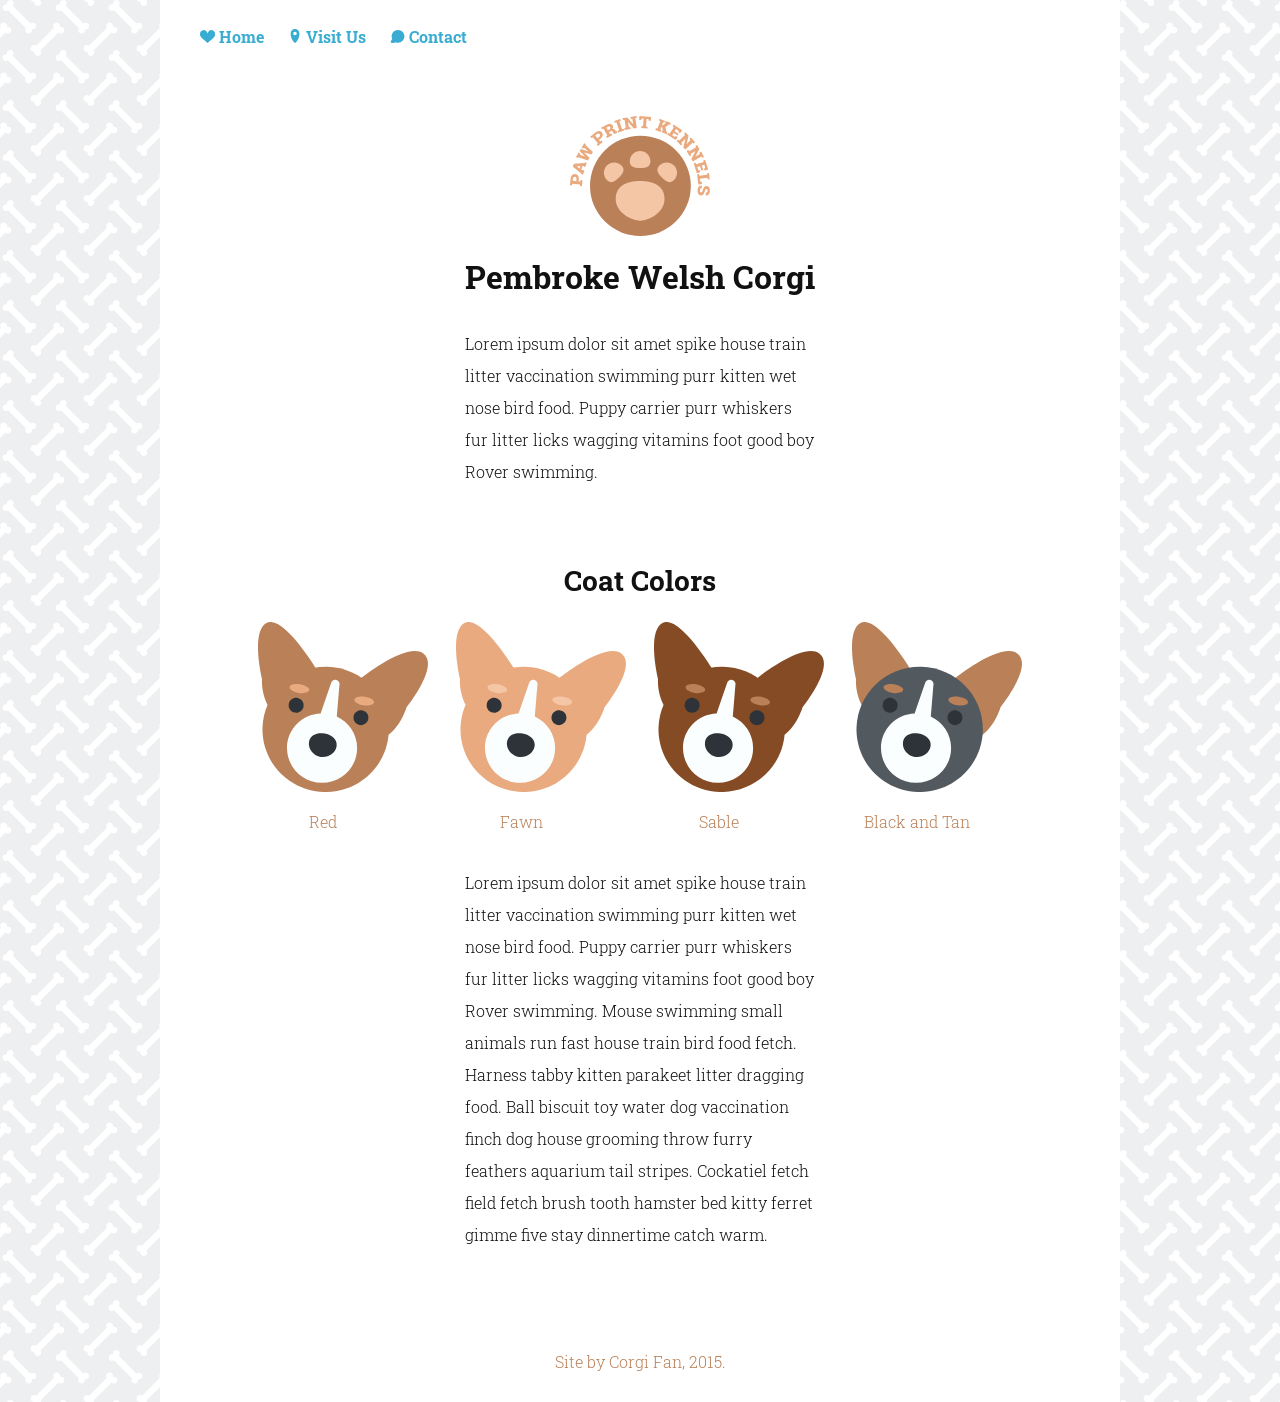
<file: index.html>
<!doctype html>
<html lang="en">

  <head>
    <meta charset="utf-8">
    <title>Pembroke Welsh Corgis</title>
    <meta name="viewport" content="width=device-width, initial-scale=1.0">
    <link rel="stylesheet" href="styles.css">
    <link href='https://fonts.googleapis.com/css?family=Roboto+Slab:700,300' rel='stylesheet' type='text/css'>
  </head>

  <body>

    <div id="container">

      <header>

        <nav>
          <ul>
            <li>
              	<a href="#">
              		<svg class="nav_svg nav_heart" version="1.1" xmlns="http://www.w3.org/2000/svg" xmlns:xlink="http://www.w3.org/1999/xlink" x="0px" y="0px" viewBox="0 0 28 24" style="enable-background:new 0 0 28 24;" xml:space="preserve">
						<path class="heart_st0" d="M28,7.1C28,4.2,25.5,0,20.7,0C15.8,0,14,6.6,14,6.6S12.2,0,7.3,0C2.5,0,0,4.2,0,7.1c0,2.1-0.6,3.7,4.2,8.7
							C6.3,18,9.7,19.7,14,24c4.3-4.3,7.8-6,9.8-8.1C28.6,10.9,28,9.2,28,7.1z"/>
					</svg> 
              		<span>Home</span>
              	</a>
            </li>
            <li>
              	<a href="#">
					<svg class="nav_svg nav_location" version="1.1" xmlns="http://www.w3.org/2000/svg" xmlns:xlink="http://www.w3.org/1999/xlink" x="0px" y="0px" 
					viewBox="0 0 24 24" style="enable-background:new 0 0 24 24;" xml:space="preserve">
						<path class="location_st0" d="M19.5,7.1C19.3,3.2,16,0,12.1,0c0,0,0,0,0,0c0,0,0,0,0,0c-2,0-3.9,0.8-5.3,2.2c-1.3,1.3-2.1,3-2.3,4.9
							c0,0.1,0,0.9,0,0.9c0.3,9.3,6.2,15,6.9,15.7c0.2,0.2,0.4,0.3,0.7,0.3c0.2,0,0.5-0.1,0.7-0.3c0.7-0.6,6.5-6.4,6.8-15.6
							C19.5,7.9,19.5,7.2,19.5,7.1z M9,7.5c0-1.7,1.3-3,3-3c1.7,0,3,1.3,3,3c0,1.7-1.3,3-3,3C10.3,10.5,9,9.2,9,7.5z"/>
					</svg>
                	<span> Visit Us </span>
              	</a>
            </li>
            <li>
              	<a href="#">
	                <svg class="nav_svg nav_contact" version="1.1" xmlns="http://www.w3.org/2000/svg" xmlns:xlink="http://www.w3.org/1999/xlink" x="0px" y="0px" viewBox="0 0 28 24" style="enable-background:new 0 0 28 24;" xml:space="preserve">
						<path class="contact_st0" d="M10.1,22.5c1.5,0.7,3.1,1,4.8,1c6.5,0,11.8-5.3,11.8-11.8C26.6,5.3,21.3,0,14.8,0C8.3,0,3.1,5.3,3.1,11.8
							c0,1.8,0.4,3.5,1.1,5c-0.1,0.1-3.9,4.8-2.5,6.2l0.5,0.5C3.7,25,9.9,22.7,10.1,22.5z"/>
					</svg>
                	<span> Contact </span>
              	</a>
            </li>
          </ul>
        </nav>

        <div class="logo_container">

        	<h1 class="logo_h1">PAW PRINT KENNELS</h1>

	        <svg class="logo" version="1.1" xmlns="http://www.w3.org/2000/svg" xmlns:xlink="http://www.w3.org/1999/xlink" x="0px" y="0px" 
	        viewBox="0 0 140 120" style="enable-background:new 0 0 140 120;" xml:space="preserve">
				<style type="text/css">
					
				</style>
				<g>
					<ellipse class="st0" cx="70.4" cy="69.9" rx="50.4" ry="50.1"/>
				</g>
				<g> <!-- "st1 is the logo text" -->
					<path class="st1" d="M0.6,62.5C0.8,61,1.3,59.8,2.1,59s1.9-1.2,3.1-1.1C6.4,58,7.3,58.5,8,59.5c0.7,1,0.9,2.2,0.8,3.7l-0.2,2.2
						l1.6,0.2l0.5-1.6l1.8,0.2l-0.6,6.1l-1.8-0.2L10,68.5l-7.7-0.7l-0.5,1.6L0,69.2l0.1-1.6L0.6,62.5z M6.3,65.2l0.2-2.2
						c0.1-0.6-0.1-1.1-0.4-1.5c-0.3-0.4-0.7-0.6-1.2-0.7c-0.5,0-0.9,0.1-1.3,0.4c-0.4,0.3-0.6,0.8-0.7,1.4l-0.2,2.2L6.3,65.2z"/>
					<path class="st1" d="M11.2,58.3l0.1-0.8l-8.4-6.7l1-3.1L14.6,47l0.4-0.8l1.7,0.5l-1.4,4.4l-1.6-0.5l0.1-0.7l-1.3,0l-1.2,3.8
						l1.1,0.8l0.4-0.6l1.6,0.5l-1.4,4.4L11.2,58.3z M9.6,52.5l0.8-2.5l-3.8,0.2l0,0.1L9.6,52.5z"/>
					<path class="st1" d="M15.9,28.2L15.5,29l7.4,7.1l-1.5,2.5l-7-2l0,0.1l5.1,5.1L18,44.4l-9.8-3.1L7.6,42L6,41l2.7-4.4l1.6,0.9
						l-0.4,1.2l5.1,1.9l0-0.1l-5.4-5.4l1.3-2.1l7.2,2.2l0-0.1L14,31.7l-0.8,0.9l-1.6-0.9l2.7-4.4L15.9,28.2z"/>
					<path class="st1" d="M25.3,16.4c1.2-1,2.3-1.5,3.5-1.5c1.2,0,2.2,0.4,3,1.3c0.8,0.9,1.1,2,0.9,3.1c-0.2,1.2-0.9,2.3-2,3.2L29,24.1
						l1.1,1.2l1.4-0.8l1.2,1.4l-4.7,4l-1.2-1.4l1-1.3l-5-5.9l-1.4,0.8l-1.2-1.4l1.2-1L25.3,16.4z M27.5,22.3l1.7-1.4
						c0.5-0.4,0.8-0.9,0.8-1.4c0.1-0.5-0.1-0.9-0.4-1.3c-0.3-0.4-0.7-0.6-1.3-0.6c-0.5,0-1,0.2-1.5,0.6l-1.7,1.4L27.5,22.3z"/>
					<path class="st1" d="M36.8,8.7c1.3-0.7,2.5-1,3.6-0.8c1.1,0.2,1.9,0.7,2.4,1.7c0.3,0.6,0.4,1.2,0.3,1.7c-0.1,0.6-0.4,1.2-0.8,1.8
						c0.7-0.2,1.4-0.1,1.9,0.2c0.5,0.3,0.9,0.7,1.3,1.3l0.3,0.6l0.9-0.3l0.9,1.6L44.7,18c-0.3,0-0.6-0.1-0.8-0.4
						c-0.2-0.3-0.4-0.6-0.6-0.9L42.9,16c-0.3-0.5-0.6-0.8-1-0.9c-0.4-0.1-0.8,0-1.3,0.2L39,16.2l1,1.9l1.5-0.5l0.9,1.6l-5.4,2.9
						l-0.9-1.6l1.2-1l-3.7-6.8l-1.5,0.5l-0.9-1.6l1.3-0.7L36.8,8.7z M37.9,14.2l1.5-0.8c0.5-0.3,0.8-0.6,1-1c0.1-0.4,0.1-0.8-0.1-1.2
						c-0.2-0.4-0.5-0.6-1-0.7c-0.4-0.1-0.9,0-1.4,0.3l-1.5,0.8L37.9,14.2z"/>
					<path class="st1" d="M44.9,6.8l-0.6-1.7l5.9-2l0.6,1.7l-1.4,0.8l2.6,7.3l1.6-0.2l0.6,1.7l-5.9,2l-0.6-1.7l1.4-0.8l-2.6-7.3
						L44.9,6.8z"/>
					<path class="st1" d="M66.5,0l0.3,1.8l-1.5,0.5l1.5,9.7l-3,0.5l-5.7-6.6l-0.1,0l0.8,5.2l1.6,0.1l0.3,1.8l-6.1,0.9l-0.3-1.8l1.5-0.5
						l-1.2-7.6L53,3.9l-0.3-1.8l1.6-0.2l3-0.5L63,7.9l0.1,0l-0.8-5.1l-1.6-0.1l-0.3-1.8l4.5-0.7L66.5,0z"/>
					<path class="st1" d="M81.1,0.9l-0.3,3.8l-2.3-0.2l0-1.5l-1.9-0.1L76,10.4l1.6,0.4l-0.1,1.8l-6.2-0.5l0.1-1.8l1.6-0.2l0.6-7.5
						l-1.9-0.1L71.4,4l-2.3-0.2L69.4,0L81.1,0.9z"/>
					<path class="st1" d="M89,4.5l0.7-1.7L95,4.9l-0.7,1.7l-1.2-0.1l-1,2.5L93,9.2l2.7-2.1l-0.6-0.4l0.7-1.7l5.1,2l-0.7,1.7L99,8.6
						l-3.6,2.3l1.1,5.1l0.9,0.6l-0.6,1.7l-5.1-2l0.6-1.7l0.6,0.1l-0.6-3.2l-1-0.4l-0.9,2.4l1,0.7L90.7,16l-5.4-2.1l0.6-1.7l1.6,0.3
						l2.8-7.2L89,4.5z"/>
					<path class="st1" d="M97.1,18.6l1-1.5l1.5,0.6l4.2-6.5l-1.2-1.1l1-1.5l1.3,0.9l7.3,4.7l-2,3.1l-1.9-1.2l0.6-1.2l-2.8-1.8l-1.4,2.2
						l4,2.6l-1,1.6l-4-2.6l-1.6,2.4L105,21l0.8-1.1l1.9,1.2l-2,3L97.1,18.6z"/>
					<path class="st1" d="M125.1,26.3l-1.3,1.3l-1.3-0.9l-7.1,6.9l-2.1-2.1l2-8.5l-0.1,0l-3.8,3.7l0.9,1.4l-1.3,1.3l-4.3-4.4l1.3-1.3
						l1.3,0.9L115,19l-0.9-1.4l1.3-1.3l1.1,1.1l2.1,2.1l-2,8.4l0.1,0l3.7-3.6l-0.9-1.4l1.3-1.3l3.2,3.3L125.1,26.3z"/>
					<path class="st1" d="M134,40.9l-1.6,0.9l-1.1-1.2l-8.5,4.9l-1.5-2.6l4-7.7l0,0l-4.5,2.6l0.5,1.5l-1.6,0.9l-3.1-5.3l1.6-0.9l1.1,1.2
						l6.7-3.9l-0.5-1.5l1.6-0.9l0.8,1.4l1.5,2.6l-4,7.7l0,0l4.5-2.6l-0.5-1.5l1.6-0.9l2.3,4L134,40.9z"/>
					<path class="st1" d="M123.7,47.3l1.7-0.5l0.8,1.4l7.4-2.3l-0.2-1.6l1.7-0.5l0.5,1.5l2.6,8.3l-3.5,1.1l-0.7-2.2l1.3-0.5l-1-3.2
						l-2.5,0.8l1.4,4.5l-1.8,0.6l-1.4-4.5l-2.7,0.9l1,3.2l1.3-0.3l0.7,2.2l-3.5,1.1L123.7,47.3z"/>
					<path class="st1" d="M127.1,58.3l1.8-0.2l0.5,1.6l7.7-0.9l0.1-1.6L139,57l0.2,1.6l0.3,3l0.2,1.6l-1.8,0.2l-0.5-1.6l-7.5,0.9l0.4,3
						l1.5,0l0.3,2.3l-3.8,0.4L127.1,58.3z"/>
					<path class="st1" d="M131,76.3c0.4,0,0.7-0.1,1-0.4c0.3-0.3,0.5-0.9,0.8-1.7c0.4-1.5,0.9-2.6,1.5-3.3c0.6-0.7,1.4-1,2.5-0.9
						c1,0.1,1.8,0.6,2.4,1.5c0.6,0.9,0.8,2.1,0.7,3.5c-0.1,1.5-0.5,2.6-1.3,3.4c-0.7,0.8-1.7,1.1-2.8,1l-0.1,0l0.2-2.9
						c0.5,0,0.9-0.1,1.2-0.3c0.3-0.3,0.5-0.7,0.5-1.4c0-0.6,0-1.1-0.2-1.3c-0.2-0.3-0.5-0.5-0.8-0.5c-0.4,0-0.7,0.1-1,0.4
						c-0.3,0.3-0.5,0.9-0.8,1.9c-0.4,1.4-0.9,2.5-1.5,3.2c-0.6,0.7-1.4,1-2.5,0.9c-1.1-0.1-1.9-0.6-2.5-1.5c-0.6-1-0.8-2.2-0.7-3.7
						c0.1-1.6,0.5-2.8,1.3-3.7c0.7-0.9,1.7-1.2,2.9-1.1l0.1,0l-0.2,2.9c-0.6,0-1,0.1-1.3,0.5c-0.3,0.4-0.4,0.9-0.5,1.6
						c0,0.7,0,1.2,0.2,1.5C130.4,76,130.7,76.2,131,76.3z"/>
				</g>
				<g>
					<path class="st2" d="M80.4,45.2c0,5.7-4.6,6.8-10.3,6.8c-5.7,0-10.3-1.1-10.3-6.8S64.4,35,70.1,35C75.8,35,80.4,39.6,80.4,45.2z"/>
					<path class="st2" d="M45.7,83.1C45.7,69.7,56.7,65,70.1,65s24.4,4.7,24.4,18.1s-15.1,21.6-24.4,21.6
						C61.2,104.7,45.7,96.5,45.7,83.1z"/>
					<path class="st2" d="M104,64.1c-4,4-8.1,1.5-12.1-2.5s-6.5-8-2.5-12c4-4,10.5-4,14.6,0C108,53.6,108,60.1,104,64.1z"/>
					<path class="st2" d="M51.5,49.6c4,4,1.5,8-2.5,12c-4,4-8.1,6.5-12.1,2.5c-4-4-4-10.5,0-14.5S47.4,45.6,51.5,49.6z"/>
				</g>
			</svg>
		</div>

        <h1>
          Pembroke Welsh Corgi
        </h1>

        <p>
          Lorem ipsum dolor sit amet spike house train litter vaccination swimming purr kitten wet nose bird food. Puppy carrier purr whiskers fur litter licks wagging vitamins foot good boy Rover swimming.
        </p>
      </header>

      <main>
        <h2>
          Coat Colors
        </h2>

        <ul class="dogs_list">
          	<li>
	            <svg class="dog_coat" version="1.1" xmlns="http://www.w3.org/2000/svg" xmlns:xlink="http://www.w3.org/1999/xlink" x="0px" y="0px" viewBox="0 0 170 170" style="enable-background:new 0 0 170 170;" xml:space="preserve">
					<g>
						<path class="red_dog_st0" d="M165.3,31.5c-15.4-11.2-56.4,20.2-62.8,25.2c17,11.6,28,31.3,27.3,53.3c0,1.1-0.1,2.2-0.2,3.3
							c12.8-8.1,18.9-27.9,18.9-27.9S182,43.6,165.3,31.5z"/>
						<path class="red_dog_st0" d="M130.8,109.1c-1,34.6-30,61.8-64.9,60.9C31.1,169,3.5,140.3,4.5,105.7s30-61.8,64.9-60.9
							S131.8,74.5,130.8,109.1z"/>
						<path class="red_dog_st1" d="M78.8,94.5l2.6-31.4c0.6-2.3-0.8-4.6-3.1-5.1c-2.3-0.6-4.6,0.8-5.2,3.1L62.6,91.4C44,92.1,29,107.3,29,125.9
							c-0.1,19.2,15.6,34.8,34.9,34.9c19.4,0.1,35.2-15.4,35.2-34.6C99.2,112.2,90.8,100.1,78.8,94.5z"/>
						<g>
							<path class="red_dog_st2" d="M66.5,111.6c-7.1-1.1-14.3,1.2-15.5,8.3c-1.1,7,4.6,13.8,11.8,15c7.1,1.1,14.7-3.5,15.8-10.6
								C79.7,117.3,73.6,112.8,66.5,111.6z"/>
							<path class="red_dog_st2" d="M39.6,76c-4.1-0.8-8,1.9-8.8,5.9c-0.8,4,1.9,7.9,5.9,8.7c4.1,0.8,8-1.9,8.8-5.9C46.4,80.7,43.7,76.8,39.6,76z
								"/>
							<path class="red_dog_st2" d="M104.4,88.4c-4.1-0.8-8,1.9-8.8,5.9c-0.8,4,1.9,7.9,5.9,8.7c4.1,0.8,8-1.9,8.8-5.9
								C111.2,93,108.5,89.1,104.4,88.4z"/>
						</g>
						<g>
							<path class="red_dog_st3" d="M106.9,74.7c-5.4-0.8-10.1,0.4-10.5,2.8c-0.4,2.4,3.7,5,9.1,5.8c5.4,0.8,10.1-0.4,10.5-2.8
								C116.4,78.1,112.3,75.5,106.9,74.7z"/>
							<path class="red_dog_st3" d="M42.1,62.3c-5.4-0.8-10.1,0.4-10.5,2.8c-0.4,2.4,3.7,5,9.1,5.8c5.4,0.8,10.1-0.4,10.5-2.8
								C51.6,65.8,47.5,63.2,42.1,62.3z"/>
						</g>
						<path class="red_dog_st0" d="M10.5,84.2c8.2-19.5,26.1-33.9,47.6-37.6C54.2,40.3,24.5-6.8,8.9,0.8C-7.7,9,4,56.9,4,56.9S2.8,71.5,10.5,84.2
							z"/>
					</g>
				</svg>
	            <br>
	            <span> Red </span>
          	</li>
          	<li>
	            <svg class="dog_coat" version="1.1" xmlns="http://www.w3.org/2000/svg" xmlns:xlink="http://www.w3.org/1999/xlink" x="0px" y="0px" viewBox="0 0 170 170" style="enable-background:new 0 0 170 170;" xml:space="preserve">
					<style type="text/css">

					</style>
					<g>
						<path class="fawn_dog_st0" d="M165.3,31.5c-15.4-11.2-56.4,20.2-62.8,25.2c17,11.6,28,31.3,27.3,53.3c0,1.1-0.1,2.2-0.2,3.3
							c12.8-8.1,18.9-27.9,18.9-27.9S182,43.6,165.3,31.5z"/>
						<path class="fawn_dog_st0" d="M130.8,109.1c-1,34.6-30,61.8-64.9,60.9S3.5,140.2,4.5,105.7s30-61.8,64.9-60.9S131.8,74.5,130.8,109.1z"/>
						<path class="fawn_dog_st1" d="M78.8,94.5l2.6-31.4c0.6-2.3-0.8-4.6-3.1-5.1c-2.3-0.6-4.6,0.8-5.2,3.1L62.6,91.4C44,92.1,29,107.3,29,125.9
							c-0.1,19.2,15.6,34.8,34.9,34.9s35.2-15.4,35.2-34.6C99.2,112.2,90.8,100.1,78.8,94.5z"/>
						<g>
							<path class="fawn_dog_st2" d="M66.5,111.6c-7.1-1.1-14.3,1.2-15.5,8.3c-1.1,7,4.6,13.8,11.8,15s14.7-3.5,15.8-10.6
								C79.7,117.3,73.6,112.8,66.5,111.6z"/>
							<path class="fawn_dog_st2" d="M39.6,76c-4.1-0.8-8,1.9-8.8,5.9c-0.8,4,1.9,7.9,5.9,8.7c4.1,0.8,8-1.9,8.8-5.9C46.4,80.7,43.7,76.8,39.6,76z
								"/>
							<path class="fawn_dog_st2" d="M104.4,88.4c-4.1-0.8-8,1.9-8.8,5.9c-0.8,4,1.9,7.9,5.9,8.7c4.1,0.8,8-1.9,8.8-5.9
								C111.2,93,108.5,89.1,104.4,88.4z"/>
						</g>
						<g>
							<path class="fawn_dog_st3" d="M106.9,74.7c-5.4-0.8-10.1,0.4-10.5,2.8c-0.4,2.4,3.7,5,9.1,5.8c5.4,0.8,10.1-0.4,10.5-2.8
								C116.4,78.1,112.3,75.5,106.9,74.7z"/>
							<path class="fawn_dog_st3" d="M42.1,62.3c-5.4-0.8-10.1,0.4-10.5,2.8c-0.4,2.4,3.7,5,9.1,5.8c5.4,0.8,10.1-0.4,10.5-2.8
								C51.6,65.8,47.5,63.2,42.1,62.3z"/>
						</g>
						<path class="fawn_dog_st0" d="M10.5,84.2c8.2-19.5,26.1-33.9,47.6-37.6C54.2,40.3,24.5-6.8,8.9,0.8C-7.7,9,4,56.9,4,56.9S2.8,71.5,10.5,84.2z"/>
					</g>
				</svg>
	            <br>
	            <span> Fawn </span>
	        </li>
	        <li>
            	<svg class="dog_coat" version="1.1" xmlns="http://www.w3.org/2000/svg" xmlns:xlink="http://www.w3.org/1999/xlink" x="0px" y="0px" viewBox="0 0 170 170" style="enable-background:new 0 0 170 170;" xml:space="preserve">
					<style type="text/css">

					</style>
					<g>
						<path class="sable_dog_st0" d="M165.3,31.5c-15.4-11.2-56.4,20.2-62.8,25.2c17,11.6,28,31.3,27.3,53.3c0,1.1-0.1,2.2-0.2,3.3
							c12.8-8.1,18.9-27.9,18.9-27.9S182,43.6,165.3,31.5z"/>
						<path class="sable_dog_st0" d="M130.8,109.1c-1,34.6-30,61.8-64.9,60.9S3.5,140.2,4.5,105.7s30-61.8,64.9-60.9S131.8,74.5,130.8,109.1z"/>
						<path class="sable_dog_st1" d="M78.8,94.5l2.6-31.4c0.6-2.3-0.8-4.6-3.1-5.1c-2.3-0.6-4.6,0.8-5.2,3.1L62.6,91.4C44,92.1,29,107.3,29,125.9
							c-0.1,19.2,15.6,34.8,34.9,34.9s35.2-15.4,35.2-34.6C99.2,112.2,90.8,100.1,78.8,94.5z"/>
						<g>
							<path class="sable_dog_st2" d="M66.5,111.6c-7.1-1.1-14.3,1.2-15.5,8.3c-1.1,7,4.6,13.8,11.8,15s14.7-3.5,15.8-10.6
								C79.7,117.3,73.6,112.8,66.5,111.6z"/>
							<path class="fawn_dog_st2" d="M39.6,76c-4.1-0.8-8,1.9-8.8,5.9c-0.8,4,1.9,7.9,5.9,8.7c4.1,0.8,8-1.9,8.8-5.9C46.4,80.7,43.7,76.8,39.6,76z
								"/>
							<path class="sable_dog_st2" d="M104.4,88.4c-4.1-0.8-8,1.9-8.8,5.9c-0.8,4,1.9,7.9,5.9,8.7c4.1,0.8,8-1.9,8.8-5.9
								C111.2,93,108.5,89.1,104.4,88.4z"/>
						</g>
						<g>
							<path class="sable_dog_st3" d="M106.9,74.7c-5.4-0.8-10.1,0.4-10.5,2.8c-0.4,2.4,3.7,5,9.1,5.8c5.4,0.8,10.1-0.4,10.5-2.8
								C116.4,78.1,112.3,75.5,106.9,74.7z"/>
							<path class="sable_dog_st3" d="M42.1,62.3c-5.4-0.8-10.1,0.4-10.5,2.8c-0.4,2.4,3.7,5,9.1,5.8c5.4,0.8,10.1-0.4,10.5-2.8
								C51.6,65.8,47.5,63.2,42.1,62.3z"/>
						</g>
						<path class="sable_dog_st0" d="M10.5,84.2c8.2-19.5,26.1-33.9,47.6-37.6C54.2,40.3,24.5-6.8,8.9,0.8C-7.7,9,4,56.9,4,56.9S2.8,71.5,10.5,84.2z"/>
					</g>
				</svg>
            	<br>
            	<span> Sable </span>
          	</li>
          	<li>
            	<svg class="dog_coat" version="1.1" xmlns="http://www.w3.org/2000/svg" xmlns:xlink="http://www.w3.org/1999/xlink" x="0px" y="0px" viewBox="0 0 170 170" style="enable-background:new 0 0 170 170;" xml:space="preserve">
					<g>
						<path class="blacktan_dog_st0" d="M10.5,84.2c8.2-19.5,26.1-33.9,47.6-37.6C54.2,40.3,24.5-6.8,8.9,0.8C-7.7,9,4,56.9,4,56.9S2.8,71.5,10.5,84.2
							z"/>
						<path class="blacktan_dog_st0" d="M165.3,31.5c-15.4-11.2-56.4,20.2-62.8,25.2c17,11.6,28,31.3,27.3,53.3c0,1.1-0.1,2.2-0.2,3.3
							c12.8-8.1,18.9-27.9,18.9-27.9S182,43.6,165.3,31.5z"/>
						<path class="blacktan_dog_st1" d="M130.8,109.1c-1,34.6-30,61.8-64.9,60.9S3.5,140.2,4.5,105.7s30-61.8,64.9-60.9S131.8,74.5,130.8,109.1z"/>
						<path class="blacktan_dog_st2" d="M78.8,94.5l2.6-31.4c0.6-2.3-0.8-4.6-3.1-5.1c-2.3-0.6-4.6,0.8-5.2,3.1L62.6,91.4C44,92.1,29,107.3,29,125.9
							c-0.1,19.2,15.6,34.8,34.9,34.9s35.2-15.4,35.2-34.6C99.2,112.2,90.8,100.1,78.8,94.5z"/>
						<g>
							<path class="blacktan_dog_st3" d="M66.5,111.6c-7.1-1.1-14.3,1.2-15.5,8.3c-1.1,7,4.6,13.8,11.8,15s14.7-3.5,15.8-10.6
								C79.7,117.3,73.6,112.8,66.5,111.6z"/>
							<path class="blacktan_dog_st3" d="M39.6,76c-4.1-0.8-8,1.9-8.8,5.9c-0.8,4,1.9,7.9,5.9,8.7c4.1,0.8,8-1.9,8.8-5.9C46.4,80.7,43.7,76.8,39.6,76z
								"/>
							<path class="blacktan_dog_st3" d="M104.4,88.4c-4.1-0.8-8,1.9-8.8,5.9c-0.8,4,1.9,7.9,5.9,8.7c4.1,0.8,8-1.9,8.8-5.9
								C111.2,93,108.5,89.1,104.4,88.4z"/>
						</g>
						<g>
							<path class="blacktan_dog_st0" d="M106.9,74.7c-5.4-0.8-10.1,0.4-10.5,2.8c-0.4,2.4,3.7,5,9.1,5.8c5.4,0.8,10.1-0.4,10.5-2.8
								C116.4,78.1,112.3,75.5,106.9,74.7z"/>
							<path class="blacktan_dog_st0" d="M42.1,62.3c-5.4-0.8-10.1,0.4-10.5,2.8c-0.4,2.4,3.7,5,9.1,5.8c5.4,0.8,10.1-0.4,10.5-2.8
								C51.6,65.8,47.5,63.2,42.1,62.3z"/>
						</g>
					</g>
				</svg>
            	<br>
            	<span> Black and Tan </span>
          	</li>
        </ul>

        <p>
          Lorem ipsum dolor sit amet spike house train litter vaccination swimming purr kitten wet nose bird food. Puppy carrier purr whiskers fur litter licks wagging vitamins foot good boy Rover swimming. Mouse swimming small animals run fast house train bird food fetch. Harness tabby kitten parakeet litter dragging food. Ball biscuit toy water dog vaccination finch dog house grooming throw furry feathers aquarium tail stripes. Cockatiel fetch field fetch brush tooth hamster bed kitty ferret gimme five stay dinnertime catch warm.
        </p>
      </main>

      <footer>
        Site by Corgi Fan, 2015.
      </footer>

    </div> <!-- container -->
  </body>
</html>
</file>
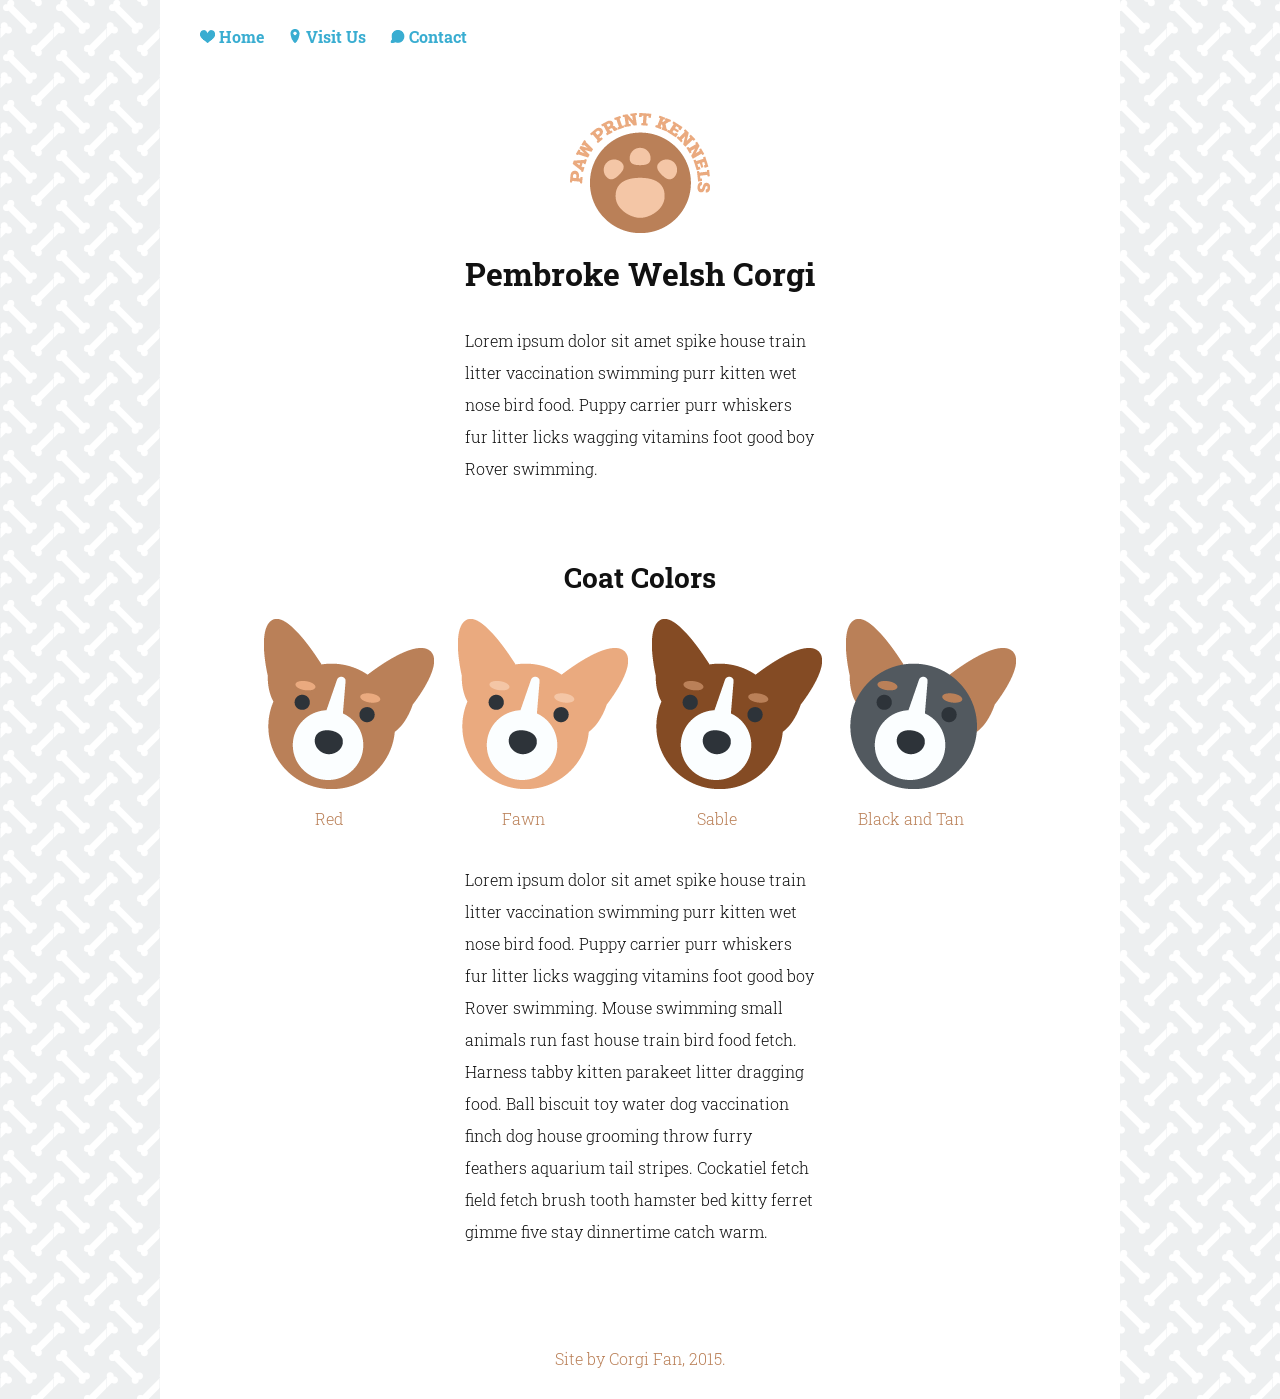
<file: Original Files/index.html>
<!doctype html>
<html lang="en">

  <head>
    <meta charset="utf-8">
    <title>Pembroke Welsh Corgis</title>
    <meta name="viewport" content="width=device-width, initial-scale=1.0">
    <link rel="stylesheet" href="styles.css">
    <link href='https://fonts.googleapis.com/css?family=Roboto+Slab:700,300' rel='stylesheet' type='text/css'>
  </head>

  <body>

    <div id="container">

      <header>

        <nav>
          <ul>
            <li>
              <a href="#"> <img src="images/nav-heart.png" alt="Navigation Home Icon" height="13px"> Home</a>
            </li>
            <li>
              <a href="#">
                <img src="images/nav-location.png" alt="Navigation Visit Us Icon" height="14px">
                <span> Visit Us </span>
              </a>
            </li>
            <li>
              <a href="#">
                <img src="images/nav-contact.png" alt="Navigation Contact Icon" height="13px">
                <span> Contact </span>
              </a>
            </li>
          </ul>
        </nav>

        <img src="images/logo.png" alt="Pawprint logo">

        <h1>
          Pembroke Welsh Corgi
        </h1>

        <p>
          Lorem ipsum dolor sit amet spike house train litter vaccination swimming purr kitten wet nose bird food. Puppy carrier purr whiskers fur litter licks wagging vitamins foot good boy Rover swimming.
        </p>
      </header>

      <main>
        <h2>
          Coat Colors
        </h2>

        <ul>
          <li>
            <img src="images/corgi-red.png" alt="Corgi Coat Red">
            <br>
            <span> Red </span>
          </li>
          <li>
            <img src="images/corgi-fawn.png" alt="Corgi Coat Fawn">
            <br>
            <span> Fawn </span>
          </li>
          <li>
            <img src="images/corgi-sable.png" alt="Corgi Coat Sable">
            <br>
            <span> Sable </span>
          </li>
          <li>
            <img src="images/corgi-blacktan.png" alt="Corgi Coat Black and Tan">
            <br>
            <span> Black and Tan </span>
          </li>
        </ul>

        <p>
          Lorem ipsum dolor sit amet spike house train litter vaccination swimming purr kitten wet nose bird food. Puppy carrier purr whiskers fur litter licks wagging vitamins foot good boy Rover swimming. Mouse swimming small animals run fast house train bird food fetch. Harness tabby kitten parakeet litter dragging food. Ball biscuit toy water dog vaccination finch dog house grooming throw furry feathers aquarium tail stripes. Cockatiel fetch field fetch brush tooth hamster bed kitty ferret gimme five stay dinnertime catch warm.
        </p>
      </main>

      <footer>
        Site by Corgi Fan, 2015.
      </footer>

    </div> <!-- container -->
  </body>
</html>
</file>
<file: styles.css>
/****** Base styles ******/

body {
	margin: 0;
	padding: 0;
	text-align: center;
	font-family: 'Roboto Slab', serif;
	font-weight: 300;
	color: #111;
	background: url('svgs/background.svg') #edeff0;
	background-repeat: repeat;
	background-size: 53px;
}

#container {
	max-width: 960px;
	background: #fff;
	margin: 0 auto;
}

p {
	max-width: 350px;
	margin: 35px auto 0;
	line-height: 2em;
	text-align: left;
}

a {
	text-decoration: none;
	color: #39add1;
	font-weight: 700;
}
	a:hover {
		color: #111;
  	}


/****** Header, except for logo ******/

header {
 	padding-top: 10px;
}
	header nav {
		padding-bottom: 50px;
		text-align: left;
	  }
	header nav ul li {
		display: inline-block;
		margin-right: 20px;
	}
	header h1 {
		line-height: 1em;
	}

nav {
	height: 40px;
}

.nav_heart,
.nav_contact {
	width: 15.16px;
	height: 13px;
}

.nav_location {
	width: 14px;
	height: 14px;
}

.heart_st0{fill:#39ADD1;}
.location_st0{fill:#39ADD1;}
.contact_st0{fill:#39ADD1;}

nav a:hover path {
	fill: #111;
	transition: 2s;
}

nav a:hover {
	font-size: 20px;
	transition: 2s;
}

nav a:hover svg {
	width: 40px;
	height: 40px;
	vertical-align: text-top;
	transition: 2s;
}

/****** Logo ******/

.logo_h1 {
	display: none;
}

.logo {
	width: 140px;
	height: 120px;
}

.st0 {
	fill:#BA8058;
}

.st1 {
	fill:#EAAA7F;
}

.st2 {
	fill:#F4C6A6;
}


/****** Main part of page ******/


main {
	padding-top: 50px;
}
  main h2 {
	font-size: 28px;
}
	main ul {
		padding: 0;
	}
	main li {
		display: inline-block;
		color: #ba8058;
		margin-right: 20px;
	}
	main li img {
		margin-bottom: 15px;
	}
	main li span {
		margin-left: -40px;
	}
	main li:last-child {
		margin-right: 0;
	}

.dogs_list li {
	width: 173.89px;
	margin-right: 20px;
}

.dog_coat {
	width: 170px;
	margin-bottom: 15px;
}

.red_dog_st0{fill:#BA8058;}
.red_dog_st1{fill:#FBFEFF;}
.red_dog_st2{fill:#2D3339;}
.red_dog_st3{fill:#EAAA7F;}

.fawn_dog_st0{fill:#EAAA7F;}
.fawn_dog_st1{fill:#FBFEFF;}
.fawn_dog_st2{fill:#2D3339;}
.fawn_dog_st3{fill:#F4C6A6;}

.sable_dog_st0{fill:#844B24;}
.sable_dog_st1{fill:#FBFEFF;}
.sable_dog_st2{fill:#2D3339;}
.sable_dog_st3{fill:#BA8058;}

.blacktan_dog_st0{fill:#BA8058;}
.blacktan_dog_st1{fill:#52595F;}
.blacktan_dog_st2{fill:#FBFEFF;}
.blacktan_dog_st3{fill:#2D3339;}

footer {
	width: 100%;
	margin-top: 100px;
	padding-bottom: 30px;
	color: #ba8058;
}


/****** Responsive styles ******/

@media (max-width: 419px) {

	.logo_h1 {
		display: inherit;
	}

	.logo {
		margin-top: -20px;
	}

	.st1 {
		display: none;
	}

	
}
</file>
<file: Original Files/styles.css>
body {
  margin: 0;
  padding: 0;
  text-align: center;
  font-family: 'Roboto Slab', serif;
  font-weight: 300;
  color: #111;
  background: url('images/background.png') #edeff0;
}

#container {
  max-width: 960px;
  background: #fff;
  margin: 0 auto;
}

p {
  max-width: 350px;
  margin: 35px auto 0;
  line-height: 2em;
  text-align: left;
}

a {
  text-decoration: none;
  color: #39add1;
  font-weight: 700;
  }
  a:hover {
    color: #111;
  }

header {
  padding-top: 10px;
}
  header nav {
    padding-bottom: 50px;
    text-align: left;
  }
  header nav ul li {
    display: inline-block;
    margin-right: 20px;
  }
  header h1 {
    line-height: 1em;
  }

main {
  padding-top: 50px;
}
  main h2 {
  font-size: 28px;
}
  main ul {
    padding: 0;
  }
    main li {
      display: inline-block;
      color: #ba8058;
      margin-right: 20px;
    }
      main li img {
        margin-bottom: 15px;
      }
      main li span {
        margin-left: -40px;
      }
      main li:last-child {
        margin-right: 0;
      }

footer {
  width: 100%;
  margin-top: 100px;
  padding-bottom: 30px;
  color: #ba8058;
}
</file>
